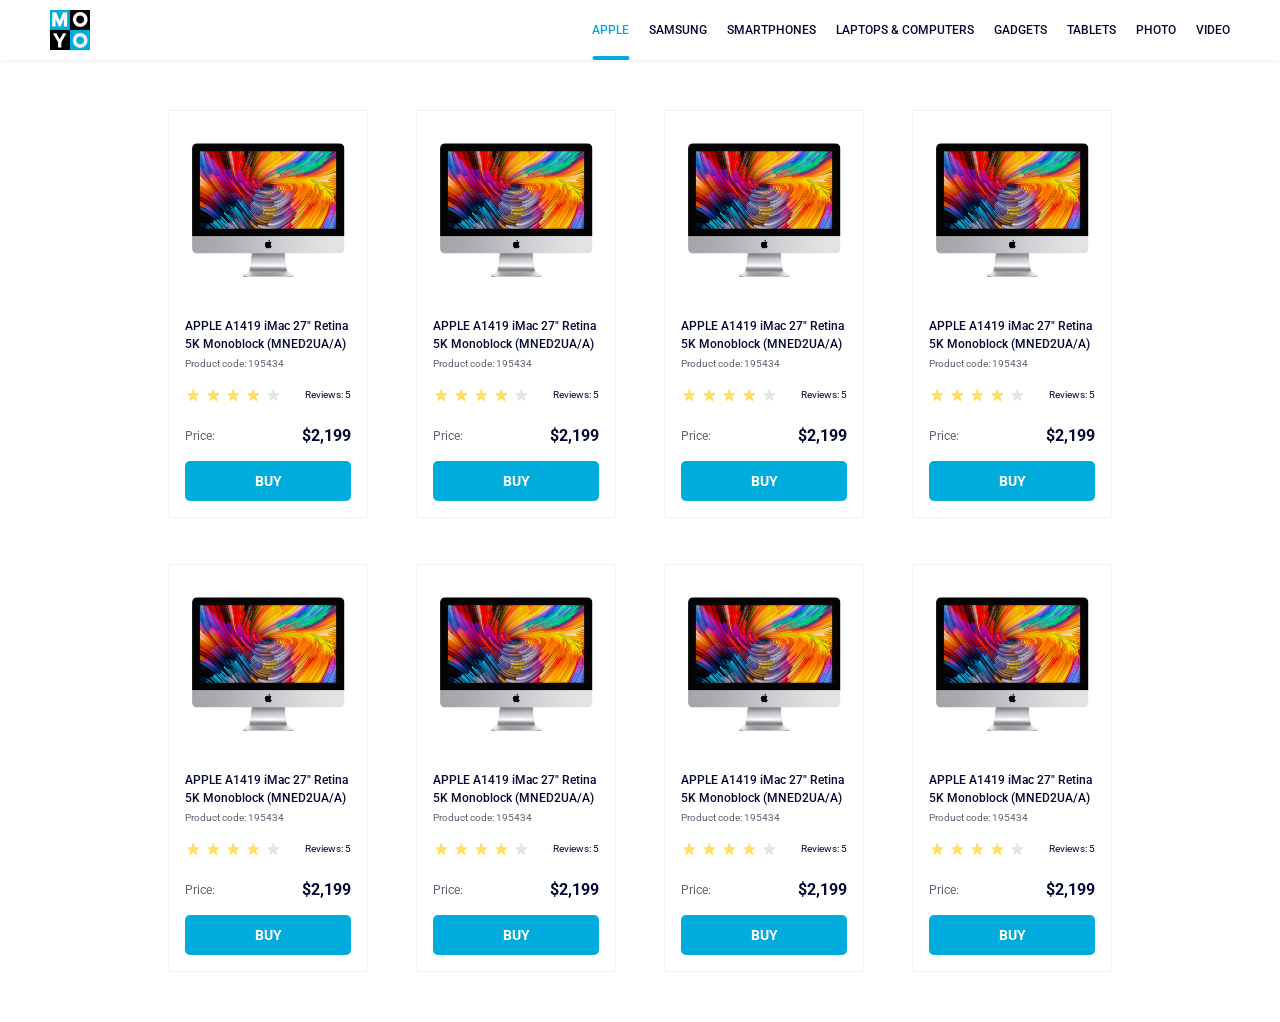
<file: index.html>
<!doctype html><html lang="en"><head><meta charset="utf-8"><meta name="viewport" content="width=device-width, initial-scale=1.0"><title>Catalog</title><link rel="preconnect" href="https://fonts.gstatic.com"><link href="https://fonts.googleapis.com/css2?family=Roboto:wght@400;500;700&display=swap" rel="stylesheet"><link rel="stylesheet" href="index.3595256b.css"></head><body> <div class="container"> <header class="header"> <div class="header__logo"> <img src="logo.eddae0ff.png" alt="Moyo Logo"> </div> <nav class="header__nav"> <a href="#" class="header__nav-link is-active"> Apple </a> <a href="#" class="header__nav-link"> Samsung </a> <a href="#" class="header__nav-link"> Smartphones </a> <a href="#" class="header__nav-link" data-qa="nav-hover"> Laptops & Computers </a> <a href="#" class="header__nav-link"> Gadgets </a> <a href="#" class="header__nav-link"> Tablets </a> <a href="#" class="header__nav-link"> Photo </a> <a href="#" class="header__nav-link"> Video </a> </nav> </header> <main class="catalog"> <div class="card" data-qa="card"> <div class="card__image"> <img src="imac.202c52ff.jpeg" alt="Imac picture" class="card__img"> </div> <div class="card__description"> APPLE A1419 iMac 27" Retina 5K Monoblock (MNED2UA/A) </div> <div class="card__code">Product code: 195434</div> <div class="card__rating"> <div class="stars stars--4"> <div class="stars__star"></div> <div class="stars__star"></div> <div class="stars__star"></div> <div class="stars__star"></div> <div class="stars__star"></div> </div> <div class="card__reviews">Reviews: 5</div> </div> <div class="card__price"> <div class="card__price-label">Price:</div> <div class="card__price-value">$2,199</div> </div> <div class="card__buy-btn"> <a href="#" class="card__buy-label" data-qa="card-hover"> Buy </a> </div> </div> <div class="cards"> <div class="card"> <div class="card__image"> <img src="imac.202c52ff.jpeg" alt="Imac picture" class="card__img"> </div> <div class="card__description"> APPLE A1419 iMac 27" Retina 5K Monoblock (MNED2UA/A) </div> <div class="card__code">Product code: 195434</div> <div class="card__rating"> <div class="stars stars--4"> <div class="stars__star"></div> <div class="stars__star"></div> <div class="stars__star"></div> <div class="stars__star"></div> <div class="stars__star"></div> </div> <div class="card__reviews">Reviews: 5</div> </div> <div class="card__price"> <div class="card__price-label">Price:</div> <div class="card__price-value">$2,199</div> </div> <div class="card__buy-btn"> <a href="#" class="card__buy-label"> Buy </a> </div> </div> </div> <div class="card"> <div class="card__image"> <img src="imac.202c52ff.jpeg" alt="Imac picture" class="card__img"> </div> <div class="card__description"> APPLE A1419 iMac 27" Retina 5K Monoblock (MNED2UA/A) </div> <div class="card__code">Product code: 195434</div> <div class="card__rating"> <div class="stars stars--4"> <div class="stars__star"></div> <div class="stars__star"></div> <div class="stars__star"></div> <div class="stars__star"></div> <div class="stars__star"></div> </div> <div class="card__reviews">Reviews: 5</div> </div> <div class="card__price"> <div class="card__price-label">Price:</div> <div class="card__price-value">$2,199</div> </div> <div class="card__buy-btn"> <a href="#" class="card__buy-label"> Buy </a> </div> </div> <div class="cards"> <div class="card"> <div class="card__image"> <img src="imac.202c52ff.jpeg" alt="Imac picture" class="card__img"> </div> <div class="card__description"> APPLE A1419 iMac 27" Retina 5K Monoblock (MNED2UA/A) </div> <div class="card__code">Product code: 195434</div> <div class="card__rating"> <div class="stars stars--4"> <div class="stars__star"></div> <div class="stars__star"></div> <div class="stars__star"></div> <div class="stars__star"></div> <div class="stars__star"></div> </div> <div class="card__reviews">Reviews: 5</div> </div> <div class="card__price"> <div class="card__price-label">Price:</div> <div class="card__price-value">$2,199</div> </div> <div class="card__buy-btn"> <a href="#" class="card__buy-label"> Buy </a> </div> </div> </div> <div class="card"> <div class="card__image"> <img src="imac.202c52ff.jpeg" alt="Imac picture" class="card__img"> </div> <div class="card__description"> APPLE A1419 iMac 27" Retina 5K Monoblock (MNED2UA/A) </div> <div class="card__code">Product code: 195434</div> <div class="card__rating"> <div class="stars stars--4"> <div class="stars__star"></div> <div class="stars__star"></div> <div class="stars__star"></div> <div class="stars__star"></div> <div class="stars__star"></div> </div> <div class="card__reviews">Reviews: 5</div> </div> <div class="card__price"> <div class="card__price-label">Price:</div> <div class="card__price-value">$2,199</div> </div> <div class="card__buy-btn"> <a href="#" class="card__buy-label"> Buy </a> </div> </div> <div class="cards"> <div class="card"> <div class="card__image"> <img src="imac.202c52ff.jpeg" alt="Imac picture" class="card__img"> </div> <div class="card__description"> APPLE A1419 iMac 27" Retina 5K Monoblock (MNED2UA/A) </div> <div class="card__code">Product code: 195434</div> <div class="card__rating"> <div class="stars stars--4"> <div class="stars__star"></div> <div class="stars__star"></div> <div class="stars__star"></div> <div class="stars__star"></div> <div class="stars__star"></div> </div> <div class="card__reviews">Reviews: 5</div> </div> <div class="card__price"> <div class="card__price-label">Price:</div> <div class="card__price-value">$2,199</div> </div> <div class="card__buy-btn"> <a href="#" class="card__buy-label"> Buy </a> </div> </div> </div> <div class="card"> <div class="card__image"> <img src="imac.202c52ff.jpeg" alt="Imac picture" class="card__img"> </div> <div class="card__description"> APPLE A1419 iMac 27" Retina 5K Monoblock (MNED2UA/A) </div> <div class="card__code">Product code: 195434</div> <div class="card__rating"> <div class="stars stars--4"> <div class="stars__star"></div> <div class="stars__star"></div> <div class="stars__star"></div> <div class="stars__star"></div> <div class="stars__star"></div> </div> <div class="card__reviews">Reviews: 5</div> </div> <div class="card__price"> <div class="card__price-label">Price:</div> <div class="card__price-value">$2,199</div> </div> <div class="card__buy-btn"> <a href="#" class="card__buy-label"> Buy </a> </div> </div> <div class="cards"> <div class="card"> <div class="card__image"> <img src="imac.202c52ff.jpeg" alt="Imac picture" class="card__img"> </div> <div class="card__description"> APPLE A1419 iMac 27" Retina 5K Monoblock (MNED2UA/A) </div> <div class="card__code">Product code: 195434</div> <div class="card__rating"> <div class="stars stars--4"> <div class="stars__star"></div> <div class="stars__star"></div> <div class="stars__star"></div> <div class="stars__star"></div> <div class="stars__star"></div> </div> <div class="card__reviews">Reviews: 5</div> </div> <div class="card__price"> <div class="card__price-label">Price:</div> <div class="card__price-value">$2,199</div> </div> <div class="card__buy-btn"> <a href="#" class="card__buy-label"> Buy </a> </div> </div> </div> </main> </div> </body></html>
</file>
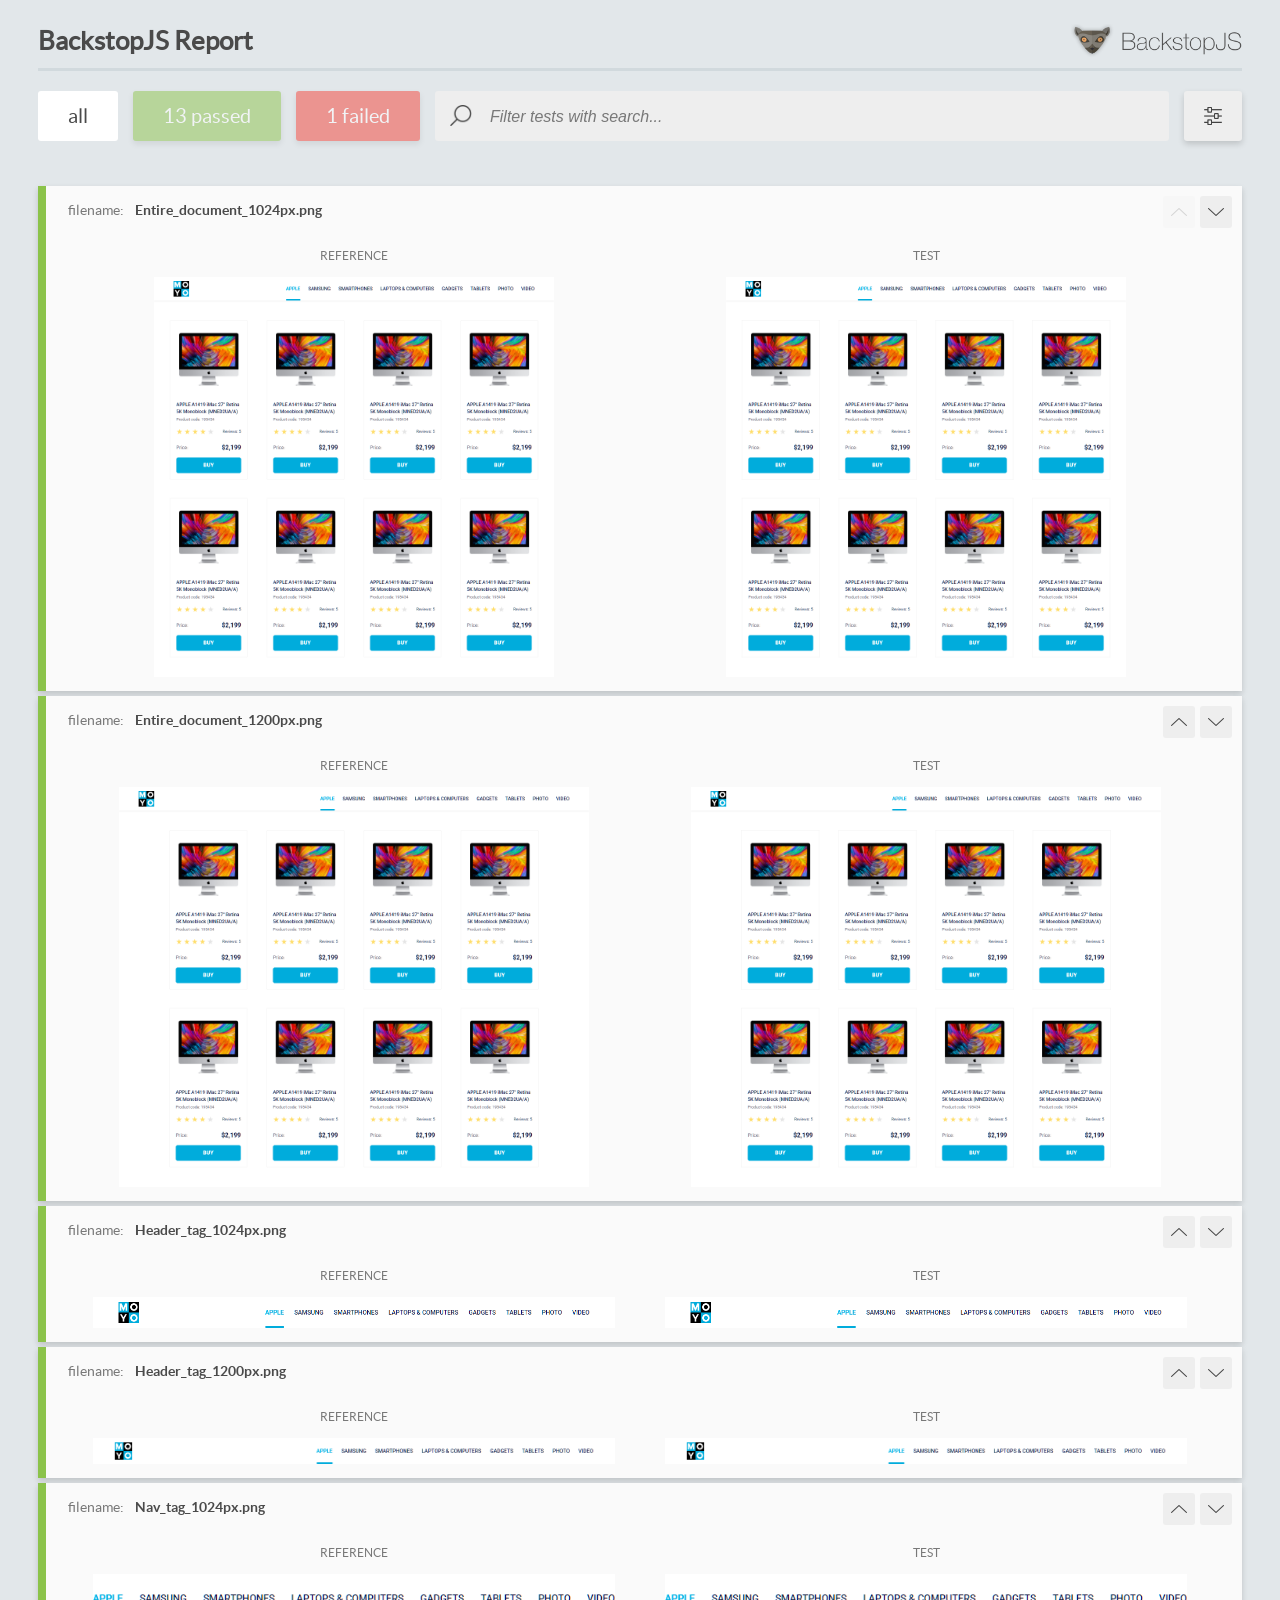
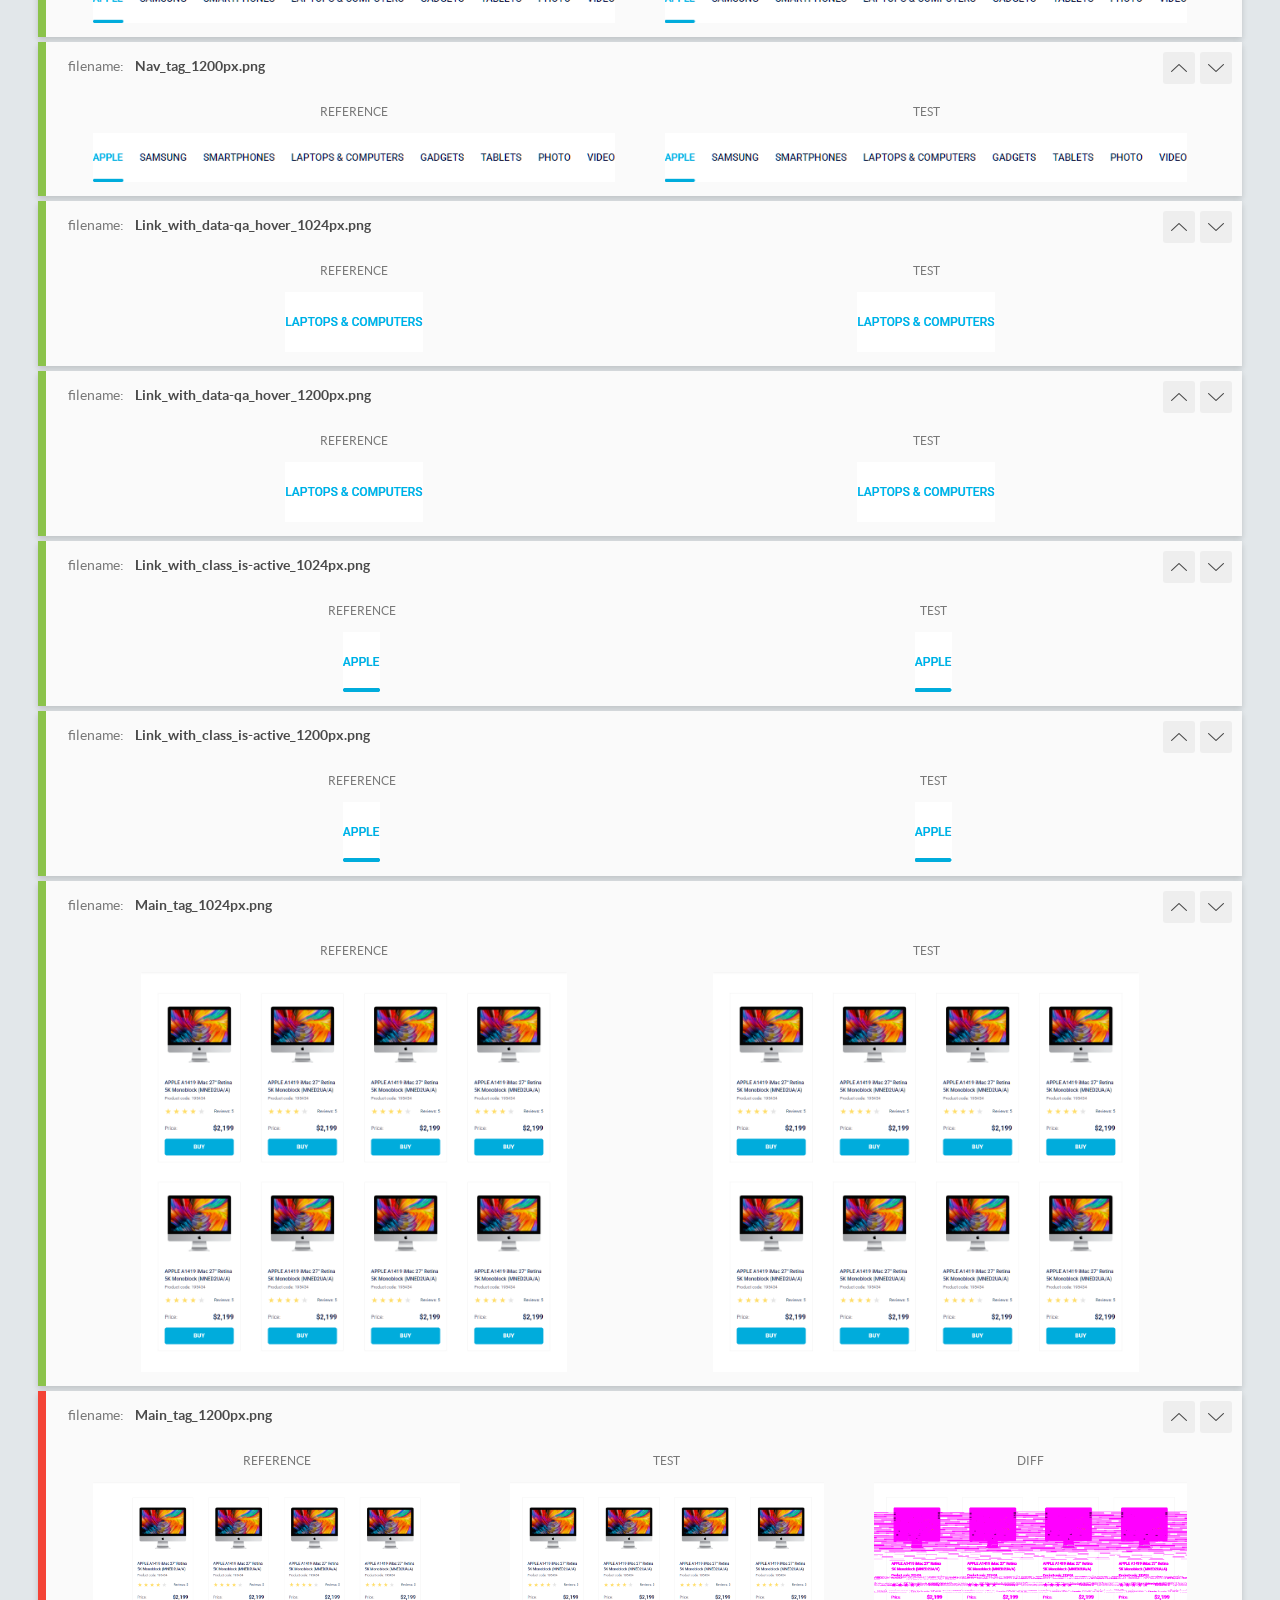
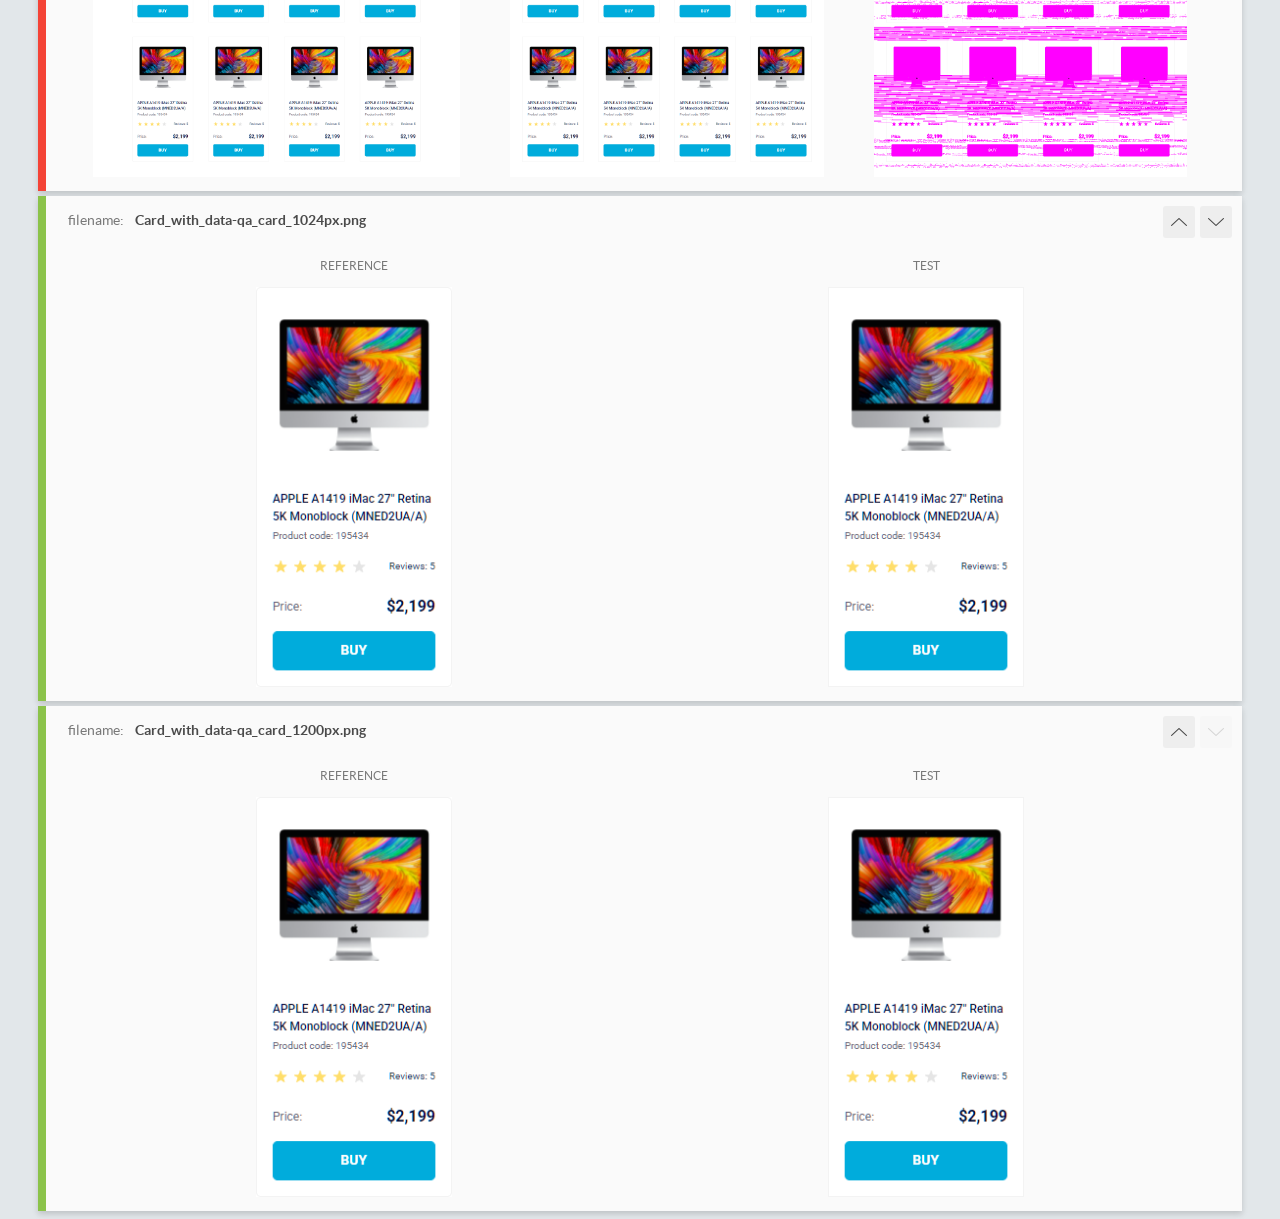
<file: report/html_report/index.html>
<!DOCTYPE html>
<html>
  <head>
    <meta charset="utf-8">
    <!-- Disable Cache -->
    <meta http-equiv="Cache-Control" content="no-cache, no-store, must-revalidate">
    <meta http-equiv="Pragma" content="no-cache">
    <meta http-equiv="Expires" content="0">

    <title>BackstopJS Report</title>

    <style>
      @font-face {
          font-family: 'latoregular';
          src: url('./assets/fonts/lato-regular-webfont.woff2') format('woff2'),
              url('./assets/fonts/lato-regular-webfont.woff') format('woff');
          font-weight: 400;
          font-style: normal;
      }
      @font-face {
          font-family: 'latobold';
          src: url('./assets/fonts/lato-bold-webfont.woff2') format('woff2'),
              url('./assets/fonts/lato-bold-webfont.woff') format('woff');
          font-weight: 700;
          font-style: normal;
      }

      .ReactModal__Body--open {
          overflow: hidden;
      }
      .ReactModal__Body--open .header {
        display: none;
      }

    </style>
  </head>
  <body style="background-color: #E2E7EA">
    <div id="root">

    </div>
    <script>
      function report (report) { // eslint-disable-line no-unused-vars
        window.tests = report;
      }
    </script>
    <script src="config.js"></script>
    <script src="index_bundle.js"></script>
  </body>
</html>
</file>
<file: index.3595256b.css>
body{margin:0;padding:0}.catalog{grid-template-rows:repeat(2,auto);grid-template-columns:repeat(4,1fr);gap:46px 48px;width:-moz-fit-content;width:fit-content;margin:0 auto;padding:50px 40px;display:grid}@media (width<=488px){.catalog{grid-template-columns:repeat(1,1fr)}}@media (width>=488px){.catalog{grid-template-columns:repeat(2,1fr)}}@media (width>=768px){.catalog{grid-template-columns:repeat(3,1fr)}}@media (width>=1024px){.catalog{grid-template-columns:repeat(4,1fr)}}.header{background-color:#fff;justify-content:space-between;align-items:center;height:60px;padding:0 50px;display:flex;box-shadow:0 2px 4px #0000000d}.header__nav{gap:20px;display:flex}.header__nav-link{color:#060b35;text-transform:uppercase;font-family:Roboto,sans-serif;font-size:12px;font-weight:500;line-height:60px;text-decoration:none;transition-duration:.3s;position:relative}.header__logo{width:40px;height:40px}.card{box-sizing:border-box;background-color:#fff;border:1px solid #f3f3f3;width:200px;height:408px;transition-duration:.3s}.card__img{width:160px;height:134px;margin:32px 19px 0;display:flex}.card__description{color:#060b35;margin-top:40px;margin-left:16px;margin-right:16px;font-family:Roboto,sans-serif;font-size:12px;font-weight:500;line-height:18px;transition-duration:.3s}.card__code{color:#616070;margin-top:4px;margin-bottom:16px;margin-left:16px;font-family:Roboto,sans-serif;font-size:10px;font-weight:400;line-height:14px}.card__rating{box-sizing:border-box;justify-content:space-between;margin:0 16px;display:flex}.card__reviews{color:#060b35;font-family:Roboto,sans-serif;font-size:10px;font-weight:400;line-height:14px;transform:translateY(1px)}.stars{gap:4px;display:flex}.stars__star{background-image:url(star.822d561e.svg);background-position:50%;background-repeat:no-repeat;width:16px;height:16px}.stars.stars--1 .stars__star:nth-child(-n+1),.stars.stars--2 .stars__star:nth-child(-n+2),.stars.stars--3 .stars__star:nth-child(-n+3),.stars.stars--4 .stars__star:nth-child(-n+4),.stars.stars--5 .stars__star:nth-child(-n+5){background-image:url(star-active.edda4c43.svg)}.card__price{color:#616070;justify-content:space-between;margin-top:24px;margin-left:16px;margin-right:16px;display:flex}.card__price-label{font-family:Roboto,sans-serif;font-size:12px;font-weight:400;line-height:18px}.card__price-value{color:#060b35;font-family:Roboto,sans-serif;font-size:16px;font-weight:700;line-height:18px}.card__buy-btn{background-color:#00acdc;border-radius:5px;justify-content:center;align-items:center;width:166px;height:40px;margin:16px;transition:background-color .3s;display:flex}.card__buy-label{text-transform:uppercase;color:#fff;font-family:Roboto,sans-serif;font-size:14px;font-weight:700;line-height:16px;text-decoration:none;transition:color .3s}.card:hover{transform:scale(1.2)}.card:hover .card__description{color:#34568b}.header__nav-link:hover{color:#00acdc}.card__buy-btn:hover{background-color:#fff}.card__buy-btn:hover .card__buy-label{color:#00acdc}.header__nav-link.is-active{color:#00acdc;position:relative}.header__nav-link.is-active:after{content:"";background-color:#00acdc;border-radius:8px;width:37px;height:4px;position:absolute;top:56px;left:50%;transform:translate(-50%)}
/*# sourceMappingURL=index.3595256b.css.map */
</file>
